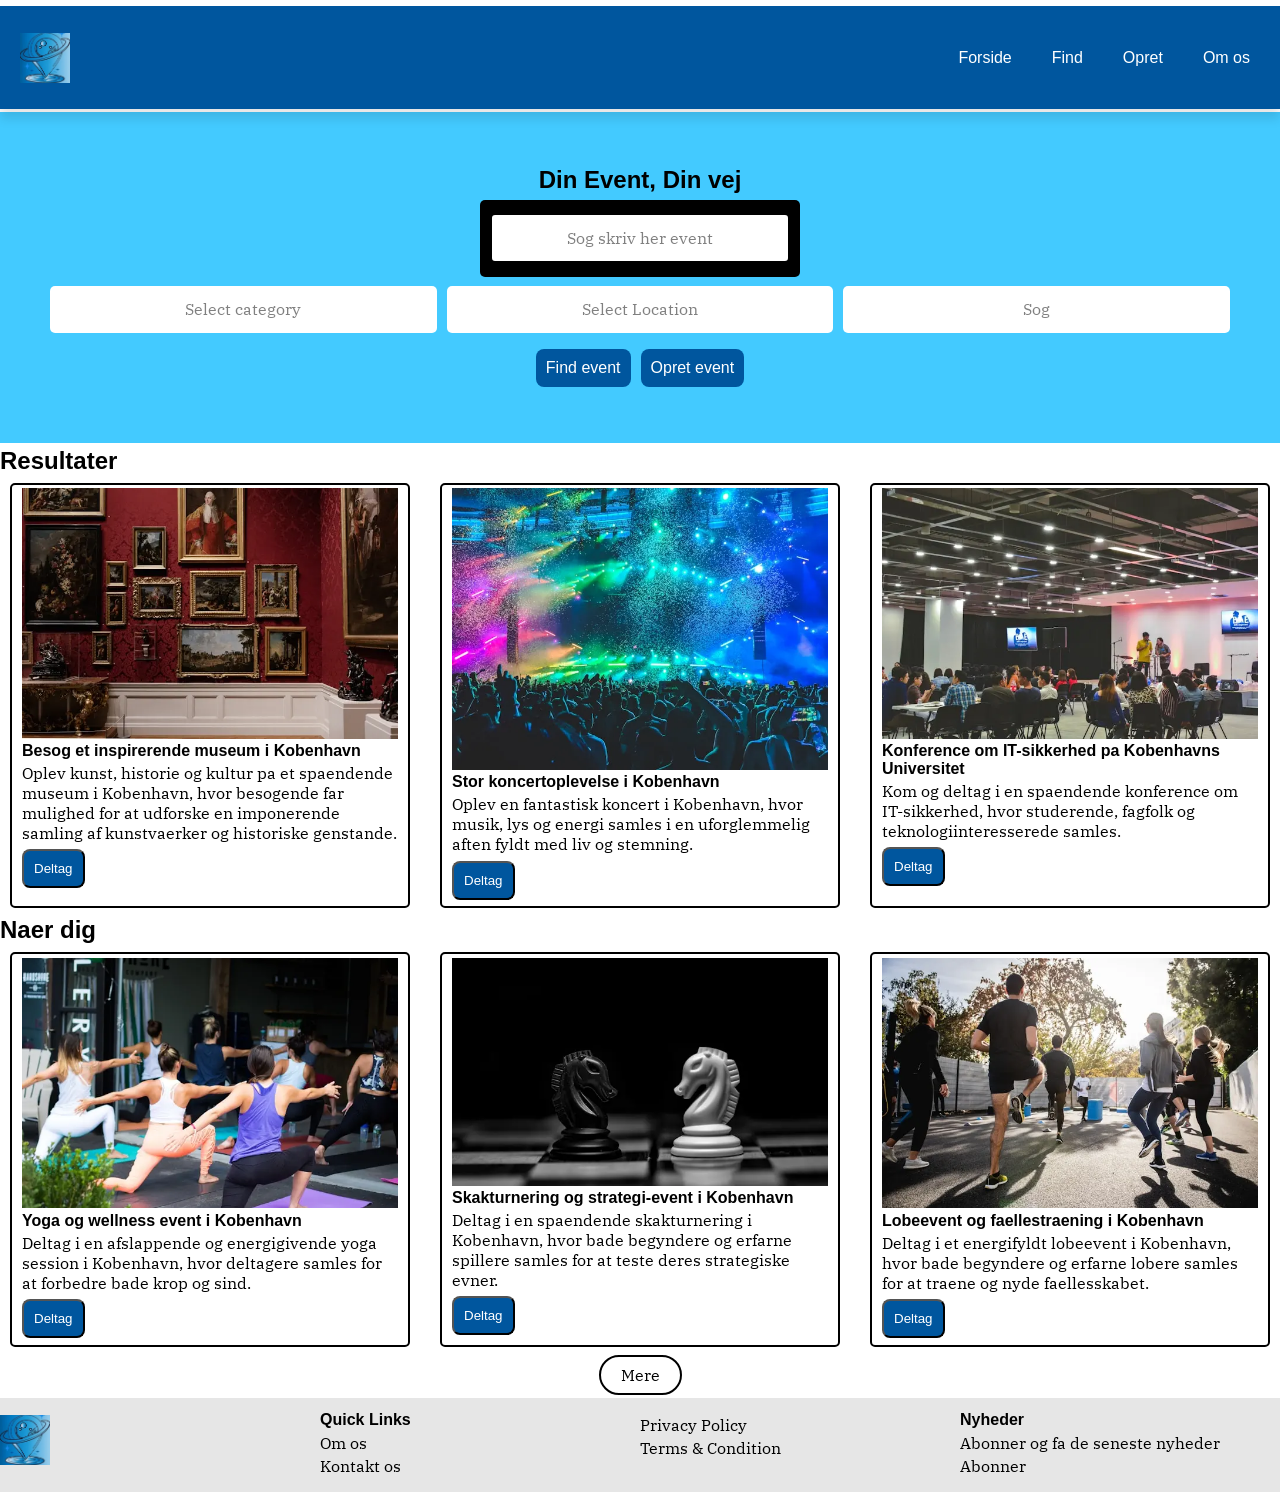
<file: find.html>
<!DOCTYPE html>
<html lang="da">

<head>
    <meta charset="UTF-8">
    <meta name="viewport" content="width=device-width, initial-scale=1.0">
    <meta name="robots" content="noindex">

    <link rel="preconnect" href="https://fonts.googleapis.com">
    <link rel="preconnect" href="https://fonts.gstatic.com" crossorigin>
    <link
        href="https://fonts.googleapis.com/css2?family=IBM+Plex+Serif:ital,wght@0,100;0,200;0,300;0,400;0,500;0,600;0,700;1,100;1,200;1,300;1,400;1,500;1,600;1,700&display=swap"
        rel="stylesheet">
    <link rel="preconnect" href="https://fonts.googleapis.com">
    <link rel="preconnect" href="https://fonts.gstatic.com" crossorigin>
    <link href="https://fonts.googleapis.com/css2?family=DM+Serif+Display:ital@0;1&display=swap" rel="stylesheet">

    <link rel="stylesheet" href="layout.css">
    <link rel="stylesheet" href="general.css">

    <title>Find</title>
    <link rel="icon" type="image/png" href="imgs/favicon-32x32.png">
</head>

<body>


    <header>
        <div class="logo">
            <a href="index.html">
                <img src="imgs/logov5.webp" alt="EventFinder logo">
            </a>
        </div>

        <nav>
            <ul class="menu">
                <li><a href="index.html">Forside</a></li>
                <li><a href="find.html">Find</a></li>
                <li><a href="opret.html">Opret</a></li>
                <li><a href="om_os.html">Om os</a></li>
            </ul>

            <button class="burger" aria-label="Aabn menu">
                <span class="line"></span>
                <span class="line"></span>
                <span class="line"></span>
            </button>
        </nav>
    </header>

    <main>

        <section class="overbagrund">
            <h1>Din Event, Din vej</h1>

            <div class="sortboks">
                <div class="hvidboks">
                    <p class="greytext">Sog skriv her event</p>
                </div>
            </div>

            <div class="grid_1-1-1">
                <div class="grey">
                    <p>Select category</p>
                </div>

                <div class="grey">
                    <p>Select Location</p>
                </div>

                <div class="grey">
                    <p>Sog</p>
                </div>
            </div>

            <div class="find_knapper">
                <a href="find.html" class="link">Find event</a>
                <a href="opret.html" class="link">Opret event</a>
            </div>
        </section>

        <h2>Resultater</h2>

        <div class="grid_1-1-1_events">

            <div class="lukketboks">
                <div class="grid_1-3">
                    <div>
                        <img src="webp/3.webp" alt="museum">
                    </div>

                    <div>

                        <b>
                            Besog et inspirerende museum i Kobenhavn
                        </b>

                        <p>
                            Oplev kunst, historie og kultur pa et spaendende museum i Kobenhavn,
                            hvor besogende far mulighed for at udforske en imponerende samling
                            af kunstvaerker og historiske genstande.
                        </p>
                    </div>

                    <div></div>

                    <div>
                        <button class="link openPopup">Deltag</button>
                    </div>
                </div>
            </div>

            <div class="lukketboks">
                <div class="grid_1-3">
                    <div>
                        <img src="webp/2.webp" alt="koncert">
                    </div>

                    <div>
                        <b>
                            Stor koncertoplevelse i Kobenhavn
                        </b>

                        <p>
                            Oplev en fantastisk koncert i Kobenhavn, hvor musik, lys og energi
                            samles i en uforglemmelig aften fyldt med liv og stemning.
                        </p>
                    </div>

                    <div></div>

                    <div>
                        <button class="link openPopup">Deltag</button>
                    </div>
                </div>
            </div>

            <div class="lukketboks">
                <div class="grid_1-3">
                    <div>
                        <img src="webp/18.webp" alt="it konference">
                    </div>

                    <div>
                        <b>
                            Konference om IT-sikkerhed pa Kobenhavns Universitet
                        </b>

                        <p>
                            Kom og deltag i en spaendende konference om IT-sikkerhed, hvor
                            studerende, fagfolk og teknologiinteresserede samles.
                        </p>
                    </div>

                    <div></div>

                    <div>
                        <button class="link openPopup">Deltag</button>
                    </div>
                </div>
            </div>

        </div>

        <h2>Naer dig</h2>

        <div class="grid_1-1-1_events">

            <div class="lukketboks">
                <div class="grid_1-3">
                    <div>
                        <img src="webp/5.webp" alt="yoga">
                    </div>

                    <div>
                        <b>
                            Yoga og wellness event i Kobenhavn
                        </b>

                        <p>
                            Deltag i en afslappende og energigivende yoga session i Kobenhavn,
                            hvor deltagere samles for at forbedre bade krop og sind.
                        </p>
                    </div>

                    <div></div>

                    <div>
                        <button class="link openPopup">Deltag</button>
                    </div>
                </div>
            </div>

            <div class="lukketboks">
                <div class="grid_1-3">
                    <div>
                        <img src="webp/12.webp" alt="skak">
                    </div>

                    <div>
                        <b>
                            Skakturnering og strategi-event i Kobenhavn
                        </b>

                        <p>
                            Deltag i en spaendende skakturnering i Kobenhavn, hvor bade begyndere
                            og erfarne spillere samles for at teste deres strategiske evner.
                        </p>
                    </div>

                    <div></div>

                    <div>
                        <button class="link openPopup">Deltag</button>
                    </div>
                </div>
            </div>

            <div class="lukketboks">
                <div class="grid_1-3">
                    <div>
                        <img src="webp/11.webp" alt="lobeklub">
                    </div>

                    <div>

                        <b>
                            Lobeevent og faellestraening i Kobenhavn
                        </b>

                        <p>
                            Deltag i et energifyldt lobeevent i Kobenhavn, hvor bade begyndere
                            og erfarne lobere samles for at traene og nyde faellesskabet.
                        </p>
                    </div>

                    <div></div>

                    <div>
                        <button class="link openPopup">Deltag</button>
                    </div>
                </div>
            </div>

        </div>

        <div class="mereknap">
            <p>Mere</p>
        </div>


        <div class="popop">

            <div class="boks">

                <div class="top">
                    <img src="imgs/logov5.webp" alt="logo">
                    <button class="luk_popop">Luk</button>
                </div>

                <img class="billede" src="webp/8.webp" alt="skak event">

                <div class="faner">
                    <button class="fane_knap" onclick="visFane('om')">Om</button>
                    <button class="fane_knap" onclick="visFane('kalender')">Kalender</button>
                    <button class="fane_knap" onclick="visFane('anmeld')">Anmeld</button>
                </div>

                <div class="fane om">
                    <h2>Skak hver lordag</h2>
                    <p>
                        Kom og spil skak i en hyggelig stemning. Alle kan vare med.
                        Vi modes hver lordag og spiller sammen.
                    </p>
                    <p><b>Tid: Hver lordag kl. 10:00 - 13:00</b></p>
                </div>

                <div class="fane kalender">
                    <h3>Marts 2026</h3>
                    <img src="webp/kalender.webp" alt="kalender">
                </div>

                <div class="fane anmeld">
                    <h2>Skak hver lordag</h2>

                    <div class="anmeld_boks">
                        <p>Skriv en anmeldelse</p>
                    </div>

                    <div class="anmeld_boks">
                        <b>Anders</b>
                        <p>Virkelig godt. Kommer igen.</p>
                    </div>

                    <div class="anmeld_boks">
                        <b>Mads</b>
                        <p>Kan varmt anbefales.</p>
                    </div>
                </div>

                <div class="bund">
                    <button class="link">Deltag</button>

                    <div class="del">
                        <p>Del:</p>
                        <img src="webp/facebook.webp" alt="facebook">
                        <img src="webp/twitter.webp" alt="x">
                        <img src="webp/linkin.webp" alt="linkedin">
                        <img src="webp/instagram.webp" alt="instagram">
                    </div>
                </div>

            </div>
        </div>
    </main>

    <footer>
        <div class="fodtext grid_1-1-1-1">

            <div>
                <img src="imgs/logov5.webp" alt="EventFinder logo">
            </div>

            <div>
                <b>
                    Quick Links
                </b>

                <p>Om os</p>
                <p>Kontakt os</p>
            </div>

            <div>
                <p>Privacy Policy</p>
                <p>Terms &amp; Condition</p>
            </div>

            <div>
                <b>
                    Nyheder
                </b>

                <p>Abonner og fa de seneste nyheder</p>
                <p class="Abonnerkanp">Abonner</p>
            </div>

        </div>
    </footer>

    <script src="script.js"></script>

</body>

</html>
</file>
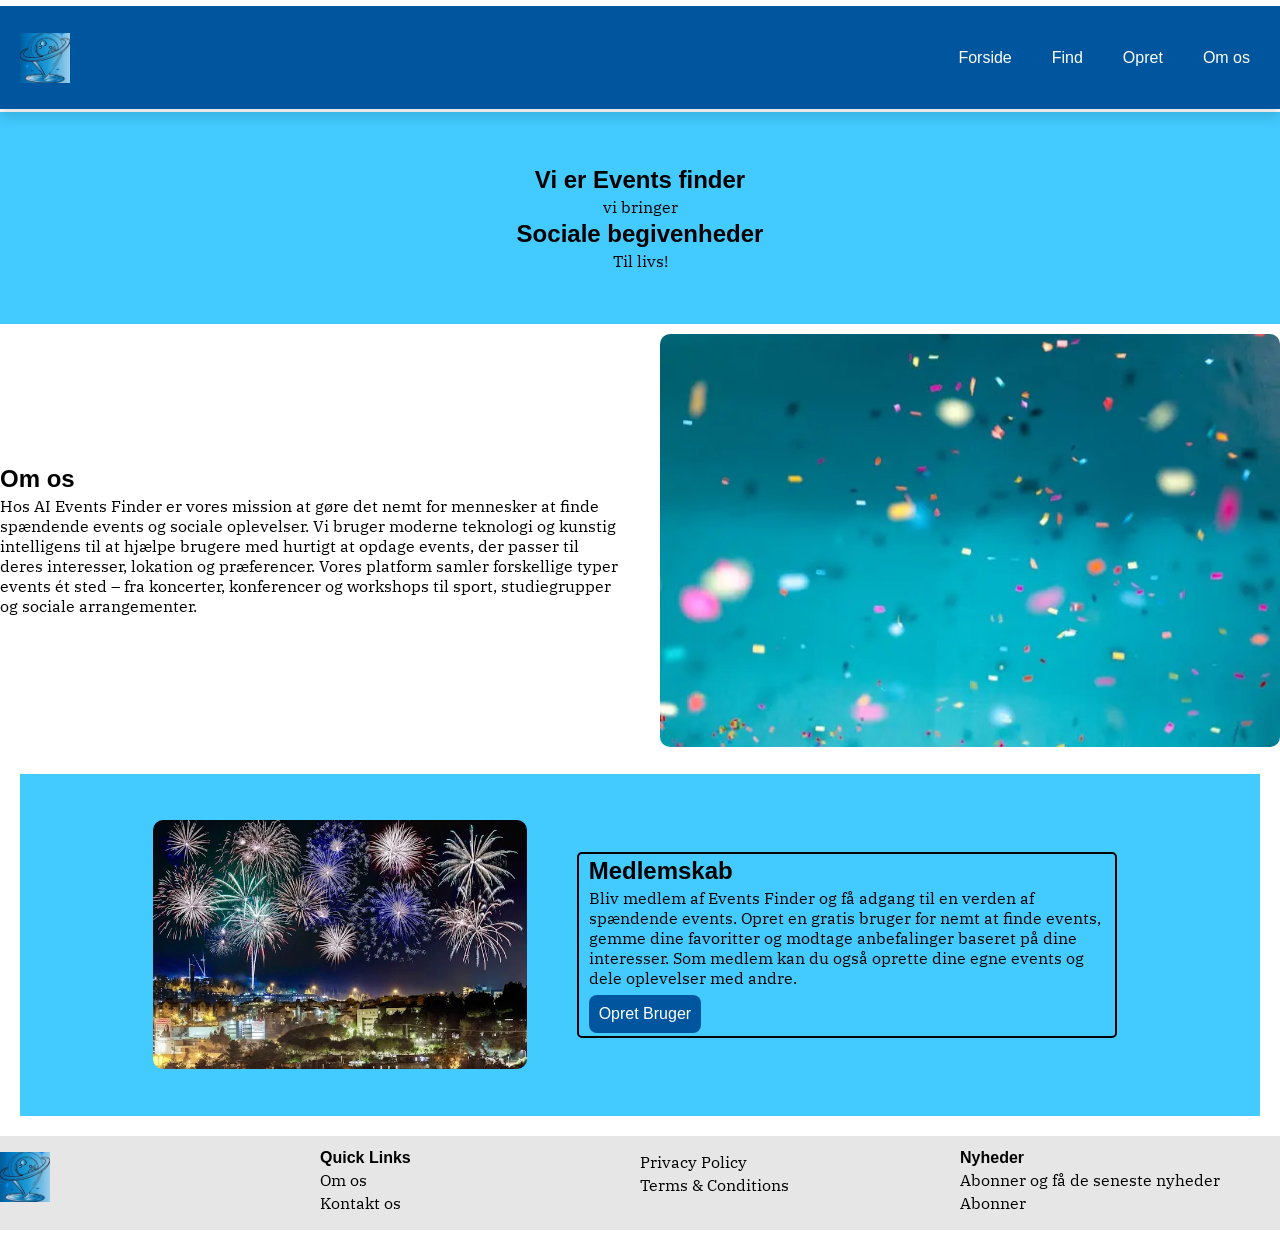
<file: om_os.html>
<!DOCTYPE html>
<html lang="da">

<head>
    <meta charset="UTF-8">
    <meta name="viewport" content="width=device-width, initial-scale=1.0">
    <meta name="robots" content="noindex">
    <link rel="preconnect" href="https://fonts.googleapis.com">
    <link rel="preconnect" href="https://fonts.gstatic.com" crossorigin>
    <link
        href="https://fonts.googleapis.com/css2?family=IBM+Plex+Serif:ital,wght@0,100;0,200;0,300;0,400;0,500;0,600;0,700;1,100;1,200;1,300;1,400;1,500;1,600;1,700&display=swap"
        rel="stylesheet">
    <link rel="preconnect" href="https://fonts.googleapis.com">
    <link rel="preconnect" href="https://fonts.gstatic.com" crossorigin>
    <link href="https://fonts.googleapis.com/css2?family=DM+Serif+Display:ital@0;1&display=swap" rel="stylesheet">

    <link rel="stylesheet" href="layout.css">
    <link rel="stylesheet" href="general.css">


    <title>Om os</title>

    <link rel="icon" type="image/png" href="imgs/favicon-32x32.png">

</head>

<body>

    <header>
        <div class="logo">
            <a href="index.html">
                <img src="imgs/logov5.webp" alt="EventFinder logo">
            </a>
        </div>

        <nav>
            <ul class="menu">
                <li><a href="index.html">Forside</a></li>
                <li><a href="find.html">Find</a></li>
                <li><a href="opret.html">Opret</a></li>
                <li><a href="om_os.html">Om os</a></li>
            </ul>

            <button class="burger" aria-label="Åbn menu">
                <span class="line"></span>
                <span class="line"></span>
                <span class="line"></span>
            </button>
        </nav>
    </header>

    <main>

        <section class="overbagrund">

            <h1>Vi er Events finder</h1>

            <p>vi bringer</p>

            <h1>Sociale begivenheder</h1>

            <p>Til livs!</p>

        </section>


        <section class="grid_1-1">

            <div class="om_text">

                <h2>Om os</h2>

                <p>
                    Hos AI Events Finder er vores mission at gøre det nemt for mennesker
                    at finde spændende events og sociale oplevelser.

                    Vi bruger moderne teknologi og kunstig intelligens til at hjælpe
                    brugere med hurtigt at opdage events, der passer til deres
                    interesser, lokation og præferencer.

                    Vores platform samler forskellige typer events ét sted –
                    fra koncerter, konferencer og workshops til sport,
                    studiegrupper og sociale arrangementer.
                </p>

            </div>


            <div class="om_img">

                <img src="webp/16.webp" alt="confiteti">

            </div>

        </section>



        <section class="medlemskab grid_1-4-6-1 opretboks">

            <div></div>

            <div class="medlems_img">
                <img src="webp/17.webp" alt="fyverkeri">
            </div>

            <div class="medlems_text lukketblueboks">

                <h2>Medlemskab</h2>

                <p>

                    Bliv medlem af Events Finder og få adgang til en verden af
                    spændende events.

                    Opret en gratis bruger for nemt at finde events,
                    gemme dine favoritter og modtage anbefalinger baseret på
                    dine interesser.

                    Som medlem kan du også oprette dine egne events
                    og dele oplevelser med andre.

                </p>

                <a class="link" href="#">Opret Bruger</a>

            </div>

            <div></div>

        </section>



    </main>


    <footer>

        <div class="fodtext grid_1-1-1-1">
            <div>
                <img src="imgs/logov5.webp" alt="EventFinder logo">
            </div>

            <div>
                <b>
                    Quick Links
                </b>

                <p>Om os</p>
                <p>Kontakt os</p>
            </div>

            <div>
                <p>Privacy Policy</p>
                <p>Terms & Conditions</p>
            </div>

            <div>
                <b>
                    Nyheder
                </b>

                <p>Abonner og få de seneste nyheder</p>
                <p class="Abonnerkanp">Abonner</p>
            </div>

        </div>

    </footer>
    <script src="menu.js"></script>
</body>


</html>
</file>
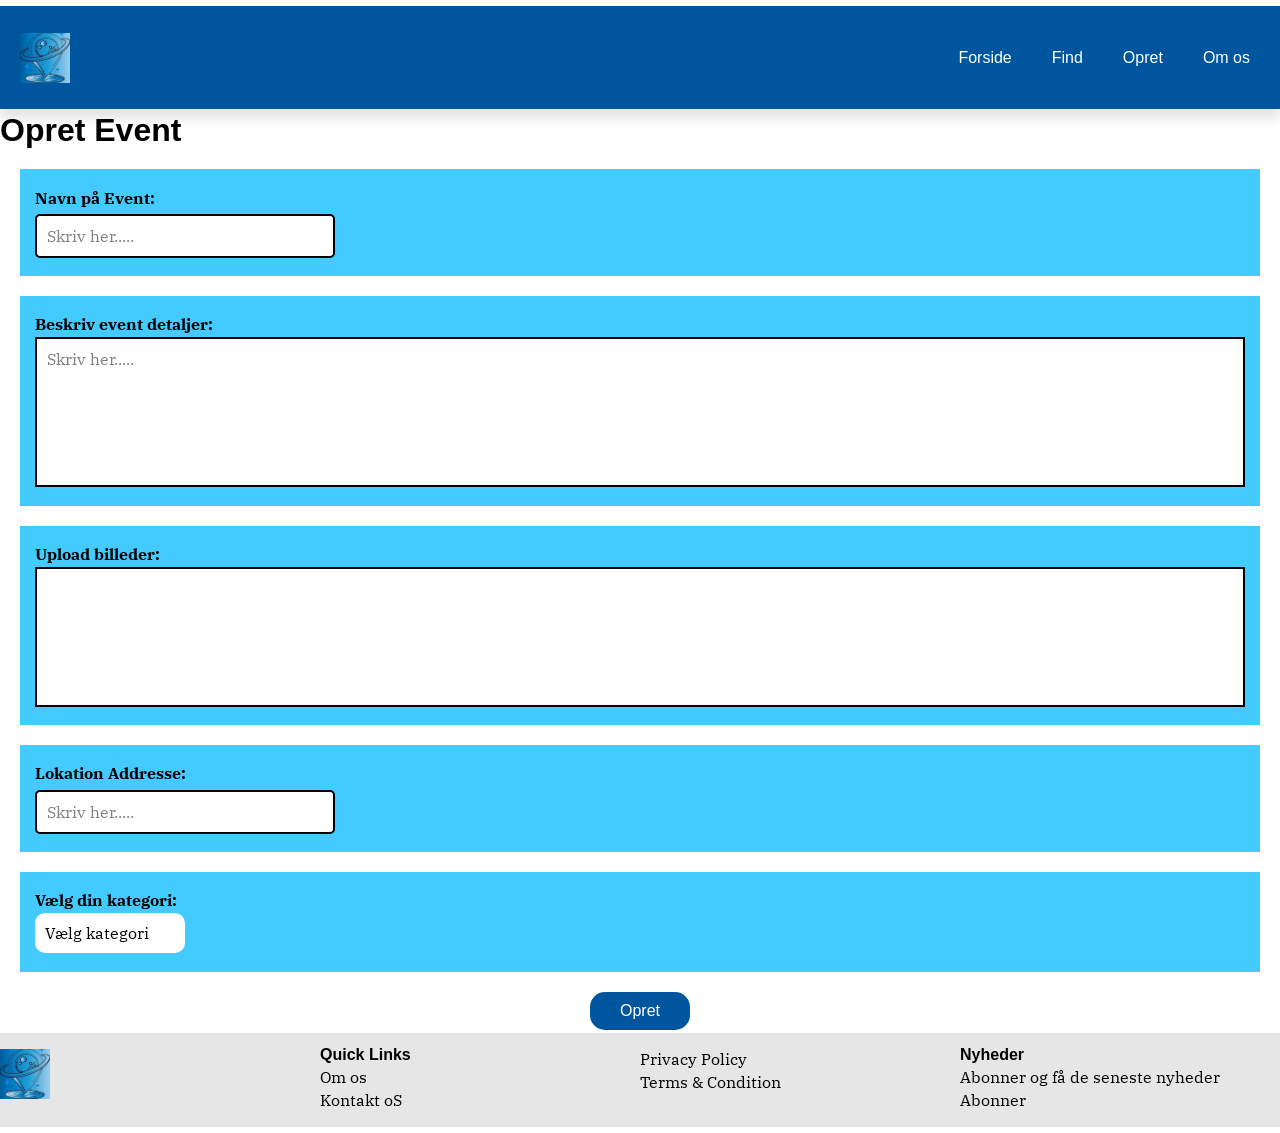
<file: opret.html>
<!DOCTYPE html>
<html lang="da">

<head>
    <link rel="preconnect" href="https://fonts.googleapis.com">
    <link rel="preconnect" href="https://fonts.gstatic.com" crossorigin>
    <link
        href="https://fonts.googleapis.com/css2?family=IBM+Plex+Serif:ital,wght@0,100;0,200;0,300;0,400;0,500;0,600;0,700;1,100;1,200;1,300;1,400;1,500;1,600;1,700&display=swap"
        rel="stylesheet">
    <link rel="preconnect" href="https://fonts.googleapis.com">
    <link rel="preconnect" href="https://fonts.gstatic.com" crossorigin>
    <link href="https://fonts.googleapis.com/css2?family=DM+Serif+Display:ital@0;1&display=swap" rel="stylesheet">

    <link rel="stylesheet" href="layout.css">
    <link rel="stylesheet" href="general.css">
    <title>Opret</title>
    <link rel="icon" type="image/png" href="imgs/favicon-32x32.png">

</head>

<body>
    <header>
        <div class="logo">
            <a href="index.html">
                <img src="imgs/logov5.webp" alt="EventFinder logo">
            </a>
        </div>

        <nav>
            <ul class="menu">
                <li><a href="index.html">Forside</a></li>
                <li><a href="find.html">Find</a></li>
                <li><a href="opret.html">Opret</a></li>
                <li><a href="om_os.html">Om os</a></li>
            </ul>

            <button class="burger" aria-label="Åbn menu">
                <span class="line"></span>
                <span class="line"></span>
                <span class="line"></span>
            </button>
        </nav>
    </header>
    <main>
        <h1>Opret Event</h1>


        <div class="opretboks">

            <p class="tekst">Navn på Event:</p>

            <p class="hvidboks">
                Skriv her.....
            </p>
        </div>
        <div class="opretboks">

            <p class="tekst">
                Beskriv event detaljer:
            </p>

            <p class="storhvidboks">
                Skriv her.....
            </p>

        </div>

        <div class="opretboks">

            <p class="tekst">
                Upload billeder:
            </p>

            <p class="billedeboks">
            </p>

        </div>

        <div class="opretboks">

            <p class="tekst">
                Lokation Addresse:
            </p>

            <p class="hvidboks">
                Skriv her.....
            </p>

        </div>
        <div class="opretboks">

            <p class="tekst">
                Vælg din kategori:
            </p>

            <p class="kategori">
                Vælg kategori
            </p>

        </div>

        <a href="opret.html" class="opretlink">Opret</a>

















    </main>
    <footer>
        <div class="fodtext grid_1-1-1-1">
            <div>
                <img src="imgs/logov5.webp" alt="EventFinder logo">
            </div>

            <div>
                <b>
                    Quick Links
                </b>

                <p>Om os
                </p>
                <p>
                    Kontakt oS
                </p>


            </div>

            <div>

                <p>
                    Privacy Policy

                </p>
                <p>
                    Terms & Condition
                </p>

            </div>

            <div>
                <b>
                    Nyheder
                </b>

                <p>
                    Abonner og få de
                    seneste nyheder
                </p>

                <p class="Abonnerkanp">
                    Abonner
                </p>
            </div>


        </div>
    </footer>
    <script src="menu.js"></script>

</body>


</html>
</file>
<file: layout.css>
/** Menu*/

header {
  position: sticky;
  top: 0;
  display: flex;
  justify-content: space-between;
  align-items: center;
  padding: 20px;
  background-color: #00569e;
  box-shadow: 0 10px 10px rgba(0, 0, 0, 0.1);
}

.logo img {
  width: 50px;
  height: 50px;
}

.menu {
  display: flex;
  list-style: none;
  margin: 0;
  padding: 0;
}

.menu li {
  margin-right: 20px;
}

.menu li:last-child {
  margin-right: 0;
}

.menu a {
  display: block;
  padding: 10px;
  color: #ffffff;
  text-decoration: none;
  transition: color 0.3s;
  text-align: end;
}

.menu a:hover {
  color: #3ea7fd;
}

/******** Mobile Menu *********/

.burger {
  width: 30px;
  height: 20px;
  cursor: pointer;
}

.burger .line {
  display: block;
  width: 100%;
  height: 2px;
  background-color: #333333;
  margin-bottom: 5px;
  transition: 0.2s linear;
}
.burger {
  display: none;
}
@media screen and (max-width: 800px) {
  .menu {
    display: none;
  }
  .burger {
    display: block;
    background-color: transparent;
    border: 0;
  }
  .burger.active .line:nth-child(1) {
    transform: rotate(45deg) translate(5px, 5px);
    transition: 0.2s linear;
  }

  .burger.active .line:nth-child(2) {
    opacity: 0;
    transition: 0.15s linear;
  }

  .burger.active .line:nth-child(3) {
    transform: rotate(-45deg) translate(5px, -5px);
    transition: 0.2s linear;
  }

  nav.active .menu {
    display: block;
    background-color: #00569e;
    position: absolute;
    top: 94px;
    left: 0;
    width: 100%;
    box-shadow: 0 10px 10px rgba(0, 0, 0, 0.1);
    z-index: 1;
  }

  nav.active .menu li {
    margin: 10px 20px;
  }

  nav.active .menu a {
    font-size: 24px;
  }
}

/********* forside mobil ************/

.grid_1-3 {
  display: grid;
  grid-template-columns: 1fr 3fr;
  gap: 10px;
}

.find_knapper {
  display: flex;
  justify-content: center;
  align-items: center;
  gap: 10px;
  margin-top: 10px;
}

.grid_1-1-1 {
  display: grid;
  grid-template-columns: 1fr 1fr 1fr;
  gap: 10px;
}

.grid_1-1-1-1 {
  display: grid;
  grid-template-columns: 1fr 1fr 1fr 1fr;
}

.link {
  display: inline-block;
  padding: 10px 10px;
  background-color: #00569e;
  color: #ffffff;
  text-decoration: none;
  border-radius: 8px;
  transition: background-color 0.3s;
}
.link:hover {
  background-color: #3ea7fd;
}

.knap {
  display: block;
  padding: 3px 3px;
  background-color: #00569e;
  color: #ffffff;
  text-decoration: none;
  border-radius: 8px;
  transition: background-color 0.3s;
}
.knap:hover {
  background-color: #3ea7fd;
}

.grey {
  display: inline-block;
  padding: 10px 20px;
  background-color: #ffffff;
  color: #ffffff;
  text-decoration: none;
  border-radius: 5px;
  transition: background-color 0.3s;
}

.sortboks {
  display: inline-block;
  padding: 10px 10px;
  background-color: #000000;
  color: #ffffff;
  text-decoration: none;
  border-radius: 5px;
  transition: background-color 0.3s;
}

.hvidboks {
  display: inline-block;
  padding: 10px 100px;
  background-color: #ffffff;
  color: #ffffff;
  text-decoration: none;
  border-radius: 5px;
  transition: background-color 0.3s;
}
.lukketboks {
  display: inline-block;
  padding: 0px 10px;
  background-color: #ffffff;
  color: #000000;
  border-radius: 5px;
  margin: 5px 10px;
  border: 2px solid #000000;
}
.mereknap {
  display: flex;
  justify-content: center;
  align-items: center;
  width: fit-content;
  padding: 5px 20px;
  background-color: #ffffff;
  color: #000000;
  text-decoration: none;
  border-radius: 20px;
  margin: 0 auto;
  border: 2px solid #000000;
}

/********* om os mobil ************/
.opretbrugger {
  text-align: center;
  display: block;
  margin: 5px 154px;
  padding: 5px 20px;
  background-color: #ffffff;
  color: #000000;

  border-radius: 20px;

  border: 2px solid #000000;
}

.h2midten {
  text-align: center;
}

/********* Opret mobil side ************/

/* blå boks */
.opretboks {
  background-color: #43caff;

  padding: 15px;

  margin: 20px;
}

/* tekst */
.tekst {
  color: #000000;

  font-weight: bold;
}

/* små hvide bokse */
.hvidboks {
  background-color: white;

  border: 2px solid black;

  padding: 10px;

  width: 300px;

  color: grey;
}

/* stor tekst boks */
.storhvidboks {
  background-color: white;

  border: 2px solid black;

  height: 150px;

  padding: 10px;

  color: grey;
}

/* upload boks */
.billedeboks {
  background-color: white;

  border: 2px solid black;

  height: 140px;
}

/* kategori */
.kategori {
  background-color: white;

  padding: 10px;

  border-radius: 10px;

  width: 150px;
}

/* opret knap */

.opretlink {
  display: block;
  width: 100px;
  margin: auto;
  text-align: center;

  padding: 10px;
  background-color: #00569e;
  color: #ffffff;
  text-decoration: none;

  border-radius: 15px;
}

.opretlink:hover {
  background-color: #3ea7fd;
}
.velkommen_video {
  display: none;
}

.om_img {
  display: none;
}

.medlems_img {
  display: none;
}

.grid_1-1 {
  display: grid;
  grid-template-columns: 1fr 1fr;
}

/***Dekstop ***/

@media (min-width: 800px) {
  .grid_1-1 {
    display: grid;
    grid-template-columns: 1fr 1fr;
    align-items: center;
    gap: 40px;
  }
  .grid_1-3 {
    display: block;
  }

  .grid_1-3 img {
    width: 100%;
    height: auto;
  }
  .velkommen_video {
    display: flex;
    justify-content: center;
    width: 100%;
    height: 500px;
  }
  .grid_1-1-1_events {
    display: grid;
    grid-template-columns: 1fr 1fr 1fr;
    gap: 10px;
  }

  .grid_1-4-6-1 {
    display: grid;
    grid-template-columns: 1fr 4fr 6fr 1fr;
    gap: 40px;
    align-items: center;
    padding: 40px 0;
  }

  .om_img {
    display: block;
  }

  .om_img img {
    width: 100%;
    border-radius: 10px;
  }

  .medlems_img {
    display: block;
  }

  .medlems_img img {
    width: 100%;
    border-radius: 10px;
  }
}
/****pop*****/
/* 
Jeg ved godt at man helst ikke ma bruge position,
men jeg bruger det her, fordi popup ellers ikke virker rigtigt.

Hvis jeg ikke bruger position, sa kommer popup bare der,
hvor den star i HTML koden.

Derfor bruger jeg position fixed,
sa popup kan komme oven pa siden og sta i midten.
*/

.popop {
  display: none;
  position: fixed;
  top: 0;
  left: 0;
  width: 100%;
  height: 100%;
  background-color: #00000099;
  justify-content: center;
  align-items: center;
}

.popop.vis {
  display: flex;
}

.boks {
  width: 80%;
  max-width: 400px;
  background-color: #ffffff;
  padding: 15px;
  border-radius: 10px;
}

.top {
  display: flex;
  justify-content: space-between;
}

.top img {
  width: 40px;
  height: auto;
}

.billede {
  width: 100%;
  margin-top: 10px;
}

.faner {
  display: flex;
  gap: 10px;
  margin-top: 10px;
}

.faner button {
  padding: 5px 10px;
  background-color: #ffffff;
  border: 1px solid #000000;
}

.fane {
  display: none;
  margin-top: 10px;
}

.om {
  display: block;
}

.bund {
  display: flex;
  justify-content: space-between;
  margin-top: 15px;
}

.del {
  display: flex;
  gap: 8px;
  align-items: center;
}

.del img {
  width: 20px;
  height: auto;
}

.anmeld_boks {
  border: 1px solid #000000;
  padding: 8px;
  margin-top: 8px;
}

/****om os***/

.lukketblueboks {
  display: inline-block;
  padding: 0px 10px;
  background-color: #43caff;
  color: #000000;
  border-radius: 5px;
  margin: 5px 10px;
  border: 2px solid #000000;
}

/**** footer*/
.fodtext img {
  width: 50px;
  height: 50px;
}
</file>
<file: general.css>
/*************** Reset *********************/

* {
  margin: 0;
  padding: 0;
  box-sizing: border-box;
  margin-block: 0.2rem 0.2rem;
}

img {
  width: 100%;
  height: auto;
  display: block;
}

.grey {
  color: grey;
}

.greytext {
  color: grey;
}

.overbagrund {
  background-color: #43caff;
  padding: 50px;
  text-align: center;
}

.fodtext {
  background-color: #e6e6e6;
  padding: 10px 0;
}

/*************** fonts ****/

body {
  font-family: "Nunito", sans-serif;
}
p {
  font-family: "IBM Plex Serif", serif;
  font-weight: 400;
  font-style: normal;
}
</file>
